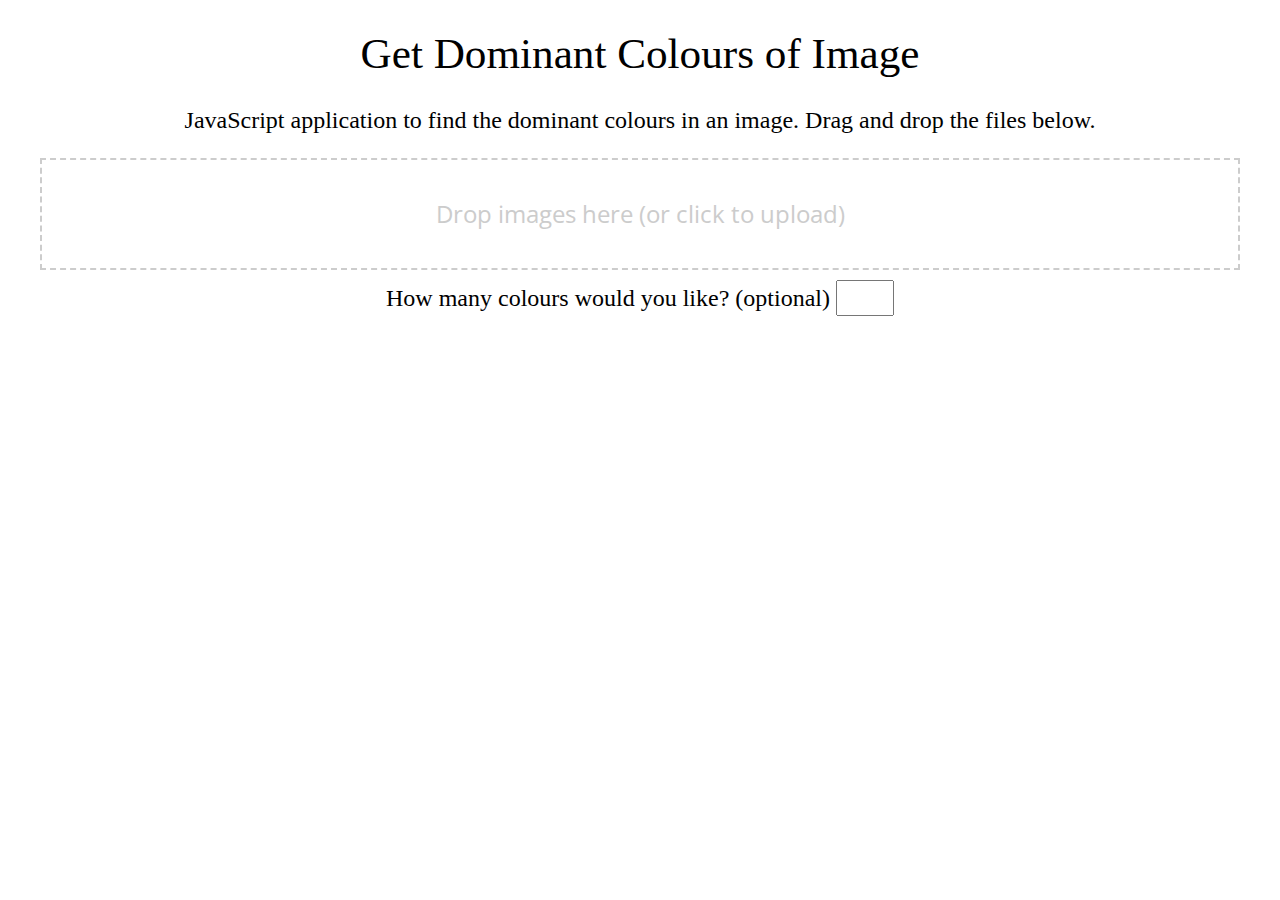
<file: index.html>
<!DOCTYPE html>
<html>
  <head>
    <meta charset="utf-8">
    <title>My test page</title>
    <link href="http://fonts.googleapis.com/css?family=Open+Sans" rel="stylesheet" type="text/css">
    <link href="styles/style.css" rel="stylesheet" type="text/css">
  </head>
  <body>
    <h1>Get Dominant Colours of Image</h1>
    <p>JavaScript application to find the dominant colours in an image. Drag and drop the files below.
    <div id="target">
      Drop images here (or click to upload)
      <input type="file" id="upload" multiple />
    </div>
    <div id="numOfColours">
      <label for="numColours">How many colours would you like? (optional)</label>
      <input type="number" id="numColours" name="numColours" min="1">
    </div>
    <div id="inputError", hidden = "true">
      <span style="color:red" role="alert">
        Number of colours must be a positive number
      </span>
    </div>
    <!-- <img id="load" src="loading.gif" width="250" /> -->

    <div id="images"></div>
    <script src="scripts/main.js"></script>
  </body>

</html>
</file>
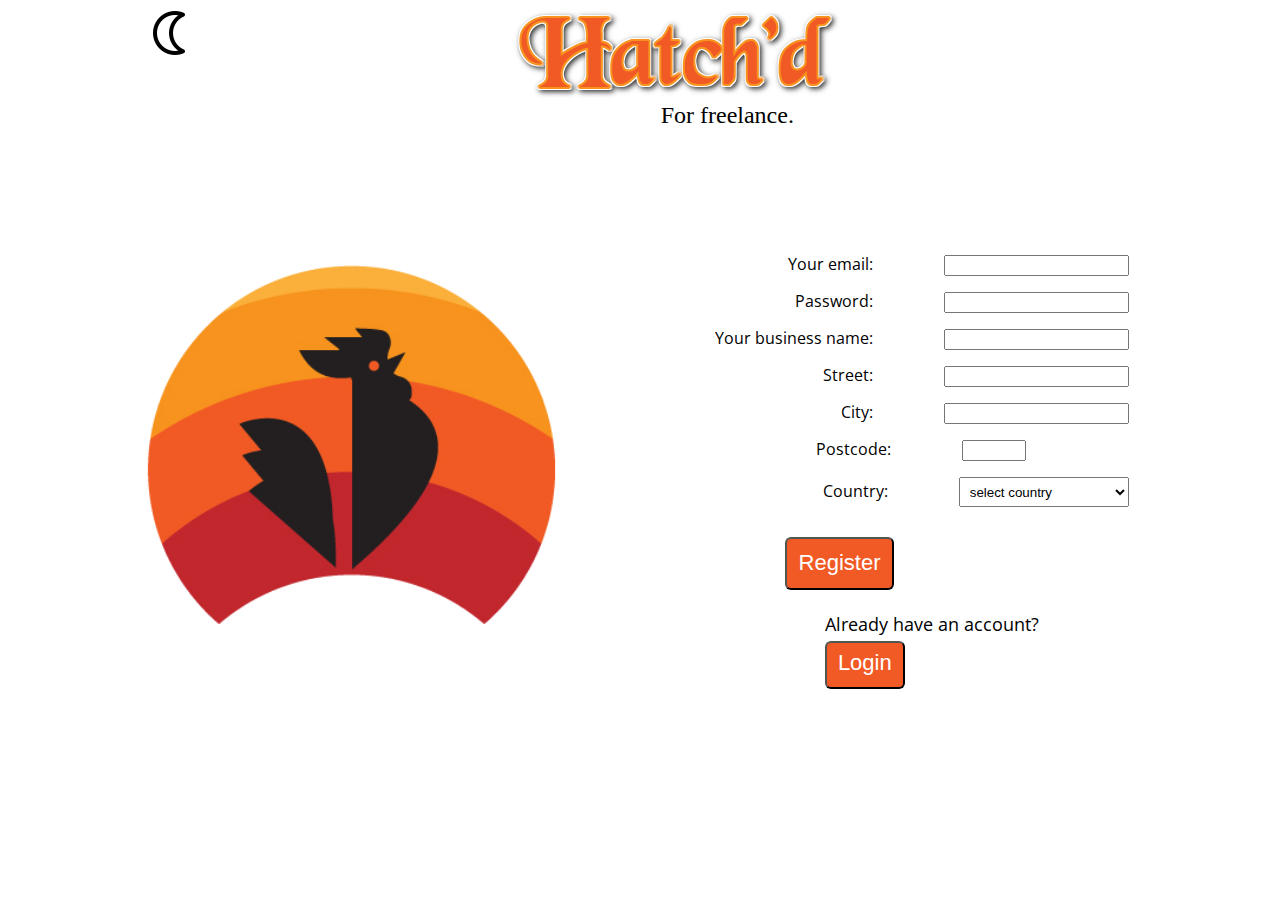
<file: Hatch'd/index.html>
<!DOCTYPE html>
<html>
  <head>
    <meta charset="utf-8">
    <title>Register</title>
    <link href="http://fonts.googleapis.com/css?family=Open+Sans" rel="stylesheet" type="text/css">
    <link href="styles/style.css" rel="stylesheet" type="text/css">
  </head>
  <body>
    <!-- <h1>HATCH'D</h1> -->
    <div class="header">
      <div id="headerBox">
        <img src="moon.png" id="darkModeButt" onclick="toggleDarkMode()">
      <!-- <input class="darkModeButt" onclick="toggleDarkMode()">
        <img src="moon.png"></button> -->
      <img id="logo" src="logo.png"  >
      <div class="empty"></div>
    </div>
    <p>For freelance.</p>
   </div> 
      <img id="bird" src="roostertrans.png"  id = "rooster">
      <!-- <div id="registerBox"> -->
        <form id="register_form" action="" text-a method="post">
          <label for="email">Your email:</label>
          <input type="Email" id="email" class="registerInput" name="email" width="150px"><br>
          <label for="password"> Password:</label>
          <input type="password" id="password" class="registerInput" name="password"><br>
          <label for="business"> Your business name:</label>
          <input type="text" id="business" class="registerInput" name="business"><br>
          <!-- <div> -->
            <label for="street"> Street:</label>
            <input type="text" id="street" class="registerInput" name="street"><br>
            <label for="city"> City:</label>
            <input type="text" id="city" class="registerInput" name="city"><br>
            <label for="address"> Postcode:</label>
            <input type="text" pattern="[0-9]{4}" class="registerInput" id="postcode" name="postcode"><br>
            <label for="country"> Country:</label>
            <select id="country" class="registerInput" width="15px" name="country">
              <option>select country</option>
              <option value="AF">Afghanistan</option>
              <option value="AX">Aland Islands</option>
              <option value="AL">Albania</option>
              <option value="DZ">Algeria</option>
              <option value="AS">American Samoa</option>
              <option value="AD">Andorra</option>
              <option value="AO">Angola</option>
              <option value="AI">Anguilla</option>
              <option value="AQ">Antarctica</option>
              <option value="AG">Antigua and Barbuda</option>
              <option value="AR">Argentina</option>
              <option value="AM">Armenia</option>
              <option value="AW">Aruba</option>
              <option value="AU">Australia</option>
              <option value="AT">Austria</option>
              <option value="AZ">Azerbaijan</option>
              <option value="BS">Bahamas</option>
              <option value="BH">Bahrain</option>
              <option value="BD">Bangladesh</option>
              <option value="BB">Barbados</option>
              <option value="BY">Belarus</option>
              <option value="BE">Belgium</option>
              <option value="BZ">Belize</option>
              <option value="BJ">Benin</option>
              <option value="BM">Bermuda</option>
              <option value="BT">Bhutan</option>
              <option value="BO">Bolivia</option>
              <option value="BQ">Bonaire, Sint Eustatius and Saba</option>
              <option value="BA">Bosnia and Herzegovina</option>
              <option value="BW">Botswana</option>
              <option value="BV">Bouvet Island</option>
              <option value="BR">Brazil</option>
              <option value="IO">British Indian Ocean Territory</option>
              <option value="BN">Brunei Darussalam</option>
              <option value="BG">Bulgaria</option>
              <option value="BF">Burkina Faso</option>
              <option value="BI">Burundi</option>
              <option value="KH">Cambodia</option>
              <option value="CM">Cameroon</option>
              <option value="CA">Canada</option>
              <option value="CV">Cape Verde</option>
              <option value="KY">Cayman Islands</option>
              <option value="CF">Central African Republic</option>
              <option value="TD">Chad</option>
              <option value="CL">Chile</option>
              <option value="CN">China</option>
              <option value="CX">Christmas Island</option>
              <option value="CC">Cocos (Keeling) Islands</option>
              <option value="CO">Colombia</option>
              <option value="KM">Comoros</option>
              <option value="CG">Congo</option>
              <option value="CD">Congo, Democratic Republic of the Congo</option>
              <option value="CK">Cook Islands</option>
              <option value="CR">Costa Rica</option>
              <option value="CI">Cote D'Ivoire</option>
              <option value="HR">Croatia</option>
              <option value="CU">Cuba</option>
              <option value="CW">Curacao</option>
              <option value="CY">Cyprus</option>
              <option value="CZ">Czech Republic</option>
              <option value="DK">Denmark</option>
              <option value="DJ">Djibouti</option>
              <option value="DM">Dominica</option>
              <option value="DO">Dominican Republic</option>
              <option value="EC">Ecuador</option>
              <option value="EG">Egypt</option>
              <option value="SV">El Salvador</option>
              <option value="GQ">Equatorial Guinea</option>
              <option value="ER">Eritrea</option>
              <option value="EE">Estonia</option>
              <option value="ET">Ethiopia</option>
              <option value="FK">Falkland Islands (Malvinas)</option>
              <option value="FO">Faroe Islands</option>
              <option value="FJ">Fiji</option>
              <option value="FI">Finland</option>
              <option value="FR">France</option>
              <option value="GF">French Guiana</option>
              <option value="PF">French Polynesia</option>
              <option value="TF">French Southern Territories</option>
              <option value="GA">Gabon</option>
              <option value="GM">Gambia</option>
              <option value="GE">Georgia</option>
              <option value="DE">Germany</option>
              <option value="GH">Ghana</option>
              <option value="GI">Gibraltar</option>
              <option value="GR">Greece</option>
              <option value="GL">Greenland</option>
              <option value="GD">Grenada</option>
              <option value="GP">Guadeloupe</option>
              <option value="GU">Guam</option>
              <option value="GT">Guatemala</option>
              <option value="GG">Guernsey</option>
              <option value="GN">Guinea</option>
              <option value="GW">Guinea-Bissau</option>
              <option value="GY">Guyana</option>
              <option value="HT">Haiti</option>
              <option value="HM">Heard Island and Mcdonald Islands</option>
              <option value="VA">Holy See (Vatican City State)</option>
              <option value="HN">Honduras</option>
              <option value="HK">Hong Kong</option>
              <option value="HU">Hungary</option>
              <option value="IS">Iceland</option>
              <option value="IN">India</option>
              <option value="ID">Indonesia</option>
              <option value="IR">Iran, Islamic Republic of</option>
              <option value="IQ">Iraq</option>
              <option value="IE">Ireland</option>
              <option value="IM">Isle of Man</option>
              <option value="IL">Israel</option>
              <option value="IT">Italy</option>
              <option value="JM">Jamaica</option>
              <option value="JP">Japan</option>
              <option value="JE">Jersey</option>
              <option value="JO">Jordan</option>
              <option value="KZ">Kazakhstan</option>
              <option value="KE">Kenya</option>
              <option value="KI">Kiribati</option>
              <option value="KP">Korea, Democratic People's Republic of</option>
              <option value="KR">Korea, Republic of</option>
              <option value="XK">Kosovo</option>
              <option value="KW">Kuwait</option>
              <option value="KG">Kyrgyzstan</option>
              <option value="LA">Lao People's Democratic Republic</option>
              <option value="LV">Latvia</option>
              <option value="LB">Lebanon</option>
              <option value="LS">Lesotho</option>
              <option value="LR">Liberia</option>
              <option value="LY">Libyan Arab Jamahiriya</option>
              <option value="LI">Liechtenstein</option>
              <option value="LT">Lithuania</option>
              <option value="LU">Luxembourg</option>
              <option value="MO">Macao</option>
              <option value="MK">Macedonia, the Former Yugoslav Republic of</option>
              <option value="MG">Madagascar</option>
              <option value="MW">Malawi</option>
              <option value="MY">Malaysia</option>
              <option value="MV">Maldives</option>
              <option value="ML">Mali</option>
              <option value="MT">Malta</option>
              <option value="MH">Marshall Islands</option>
              <option value="MQ">Martinique</option>
              <option value="MR">Mauritania</option>
              <option value="MU">Mauritius</option>
              <option value="YT">Mayotte</option>
              <option value="MX">Mexico</option>
              <option value="FM">Micronesia, Federated States of</option>
              <option value="MD">Moldova, Republic of</option>
              <option value="MC">Monaco</option>
              <option value="MN">Mongolia</option>
              <option value="ME">Montenegro</option>
              <option value="MS">Montserrat</option>
              <option value="MA">Morocco</option>
              <option value="MZ">Mozambique</option>
              <option value="MM">Myanmar</option>
              <option value="NA">Namibia</option>
              <option value="NR">Nauru</option>
              <option value="NP">Nepal</option>
              <option value="NL">Netherlands</option>
              <option value="AN">Netherlands Antilles</option>
              <option value="NC">New Caledonia</option>
              <option value="NZ">New Zealand</option>
              <option value="NI">Nicaragua</option>
              <option value="NE">Niger</option>
              <option value="NG">Nigeria</option>
              <option value="NU">Niue</option>
              <option value="NF">Norfolk Island</option>
              <option value="MP">Northern Mariana Islands</option>
              <option value="NO">Norway</option>
              <option value="OM">Oman</option>
              <option value="PK">Pakistan</option>
              <option value="PW">Palau</option>
              <option value="PS">Palestinian Territory, Occupied</option>
              <option value="PA">Panama</option>
              <option value="PG">Papua New Guinea</option>
              <option value="PY">Paraguay</option>
              <option value="PE">Peru</option>
              <option value="PH">Philippines</option>
              <option value="PN">Pitcairn</option>
              <option value="PL">Poland</option>
              <option value="PT">Portugal</option>
              <option value="PR">Puerto Rico</option>
              <option value="QA">Qatar</option>
              <option value="RE">Reunion</option>
              <option value="RO">Romania</option>
              <option value="RU">Russian Federation</option>
              <option value="RW">Rwanda</option>
              <option value="BL">Saint Barthelemy</option>
              <option value="SH">Saint Helena</option>
              <option value="KN">Saint Kitts and Nevis</option>
              <option value="LC">Saint Lucia</option>
              <option value="MF">Saint Martin</option>
              <option value="PM">Saint Pierre and Miquelon</option>
              <option value="VC">Saint Vincent and the Grenadines</option>
              <option value="WS">Samoa</option>
              <option value="SM">San Marino</option>
              <option value="ST">Sao Tome and Principe</option>
              <option value="SA">Saudi Arabia</option>
              <option value="SN">Senegal</option>
              <option value="RS">Serbia</option>
              <option value="CS">Serbia and Montenegro</option>
              <option value="SC">Seychelles</option>
              <option value="SL">Sierra Leone</option>
              <option value="SG">Singapore</option>
              <option value="SX">Sint Maarten</option>
              <option value="SK">Slovakia</option>
              <option value="SI">Slovenia</option>
              <option value="SB">Solomon Islands</option>
              <option value="SO">Somalia</option>
              <option value="ZA">South Africa</option>
              <option value="GS">South Georgia and the South Sandwich Islands</option>
              <option value="SS">South Sudan</option>
              <option value="ES">Spain</option>
              <option value="LK">Sri Lanka</option>
              <option value="SD">Sudan</option>
              <option value="SR">Suriname</option>
              <option value="SJ">Svalbard and Jan Mayen</option>
              <option value="SZ">Swaziland</option>
              <option value="SE">Sweden</option>
              <option value="CH">Switzerland</option>
              <option value="SY">Syrian Arab Republic</option>
              <option value="TW">Taiwan, Province of China</option>
              <option value="TJ">Tajikistan</option>
              <option value="TZ">Tanzania, United Republic of</option>
              <option value="TH">Thailand</option>
              <option value="TL">Timor-Leste</option>
              <option value="TG">Togo</option>
              <option value="TK">Tokelau</option>
              <option value="TO">Tonga</option>
              <option value="TT">Trinidad and Tobago</option>
              <option value="TN">Tunisia</option>
              <option value="TR">Turkey</option>
              <option value="TM">Turkmenistan</option>
              <option value="TC">Turks and Caicos Islands</option>
              <option value="TV">Tuvalu</option>
              <option value="UG">Uganda</option>
              <option value="UA">Ukraine</option>
              <option value="AE">United Arab Emirates</option>
              <option value="GB">United Kingdom</option>
              <option value="US">United States</option>
              <option value="UM">United States Minor Outlying Islands</option>
              <option value="UY">Uruguay</option>
              <option value="UZ">Uzbekistan</option>
              <option value="VU">Vanuatu</option>
              <option value="VE">Venezuela</option>
              <option value="VN">Viet Nam</option>
              <option value="VG">Virgin Islands, British</option>
              <option value="VI">Virgin Islands, U.s.</option>
              <option value="WF">Wallis and Futuna</option>
              <option value="EH">Western Sahara</option>
              <option value="YE">Yemen</option>
              <option value="ZM">Zambia</option>
              <option value="ZW">Zimbabwe</option>
          </select><br><br>
          <!-- </div> -->

          
          <!-- street address, postcode, city, country, -->

          <!-- <div id="lodged_popup">lodged </div> -->
          <button type="button" id="regSubmit" onclick="register()">Register</button><br><br>
          <label id="alreadyLabel">Already have an account?</label><br>
          <form action="login.html" >
            <button id="goToLoginButton" >Login</button>
          </form>
      <!-- </div> -->
    <script src="scripts/main.js"></script>
    <script>function goToLogin() { window.location.replace("login.html"); }</script>
  </body>

</html>
</file>
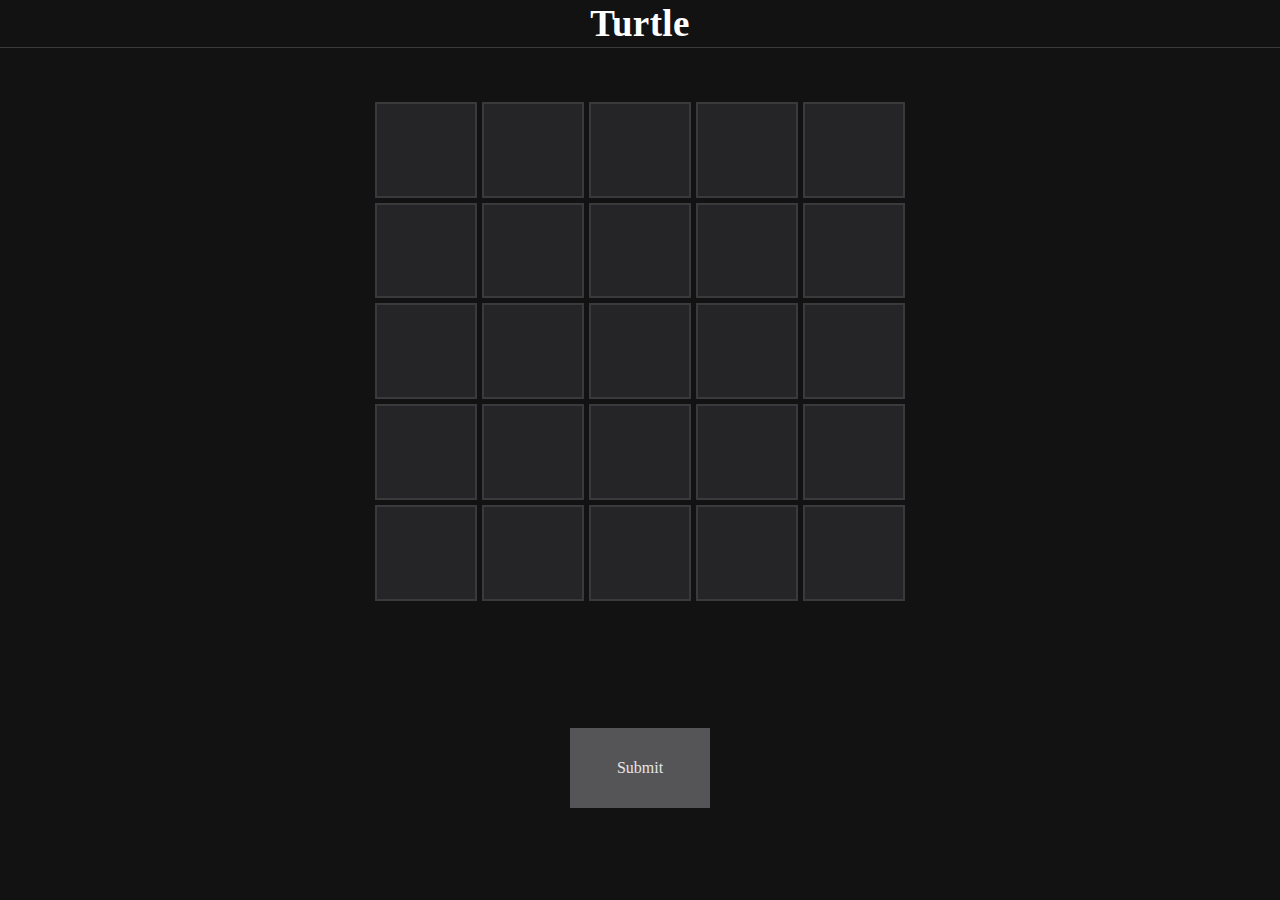
<file: Turtle/index.html>
<!DOCTYPE html>
<html>
  <head>
    <meta charset="utf-8">
    <title>Turtle</title>
    <link href="http://fonts.googleapis.com/css?family=Open+Sans" rel="stylesheet" type="text/css">
    <link href="styles/style.css" rel="stylesheet" type="text/css">
  </head>
  <body>
    <div id="banner">
      <div id="banner-content">
      <h1 id = "BannerText">Turtle</h1>
      </div>
    </div>
    <div id="game">
      <div id="board-container">
        <div id="board">
          <div class="row">
            <div class="tile"></div>
            <div class="tile"></div>
            <div class="tile"></div>
            <div class="tile"></div>
            <div class="tile"></div>
          </div>
          <div class="row">
            <div class="tile"></div>
            <div class="tile"></div>
            <div class="tile"></div>
            <div class="tile"></div>
            <div class="tile"></div>
          </div>
          <div class="row">
            <div class="tile"></div>
            <div class="tile"></div>
            <div class="tile"></div>
            <div class="tile"></div>
            <div class="tile"></div>
          </div>
          <div class="row">
            <div class="tile"></div>
            <div class="tile"></div>
            <div class="tile"></div>
            <div class="tile"></div>
            <div class="tile"></div>
          </div>
          <div class="row">
            <div class="tile"></div>
            <div class="tile"></div>
            <div class="tile"></div>
            <div class="tile"></div>
            <div class="tile"></div>
          </div>
        </div>
        <button class="button" id="submit">Submit</button>
      </div>
    </div>
    <div id="myModal" class="modal">
      <div class="modal-content">
        <span class="close">&times;</span>
        <h2 id="resTitle">Turtle Results</h2>
        <img id="popupImg" src="images/turtle.png">
        <p id="foundIn">Turtle found in</p>
        <button class="button" id="share">Share</button>
      </div>
    </div>
    <div class="fadePopUp" id="copiedToClipboard"> <h3>Copied to Clipboard</h3></div>
    <script src="scripts/main.js"></script>
  </body>

</html>
</file>
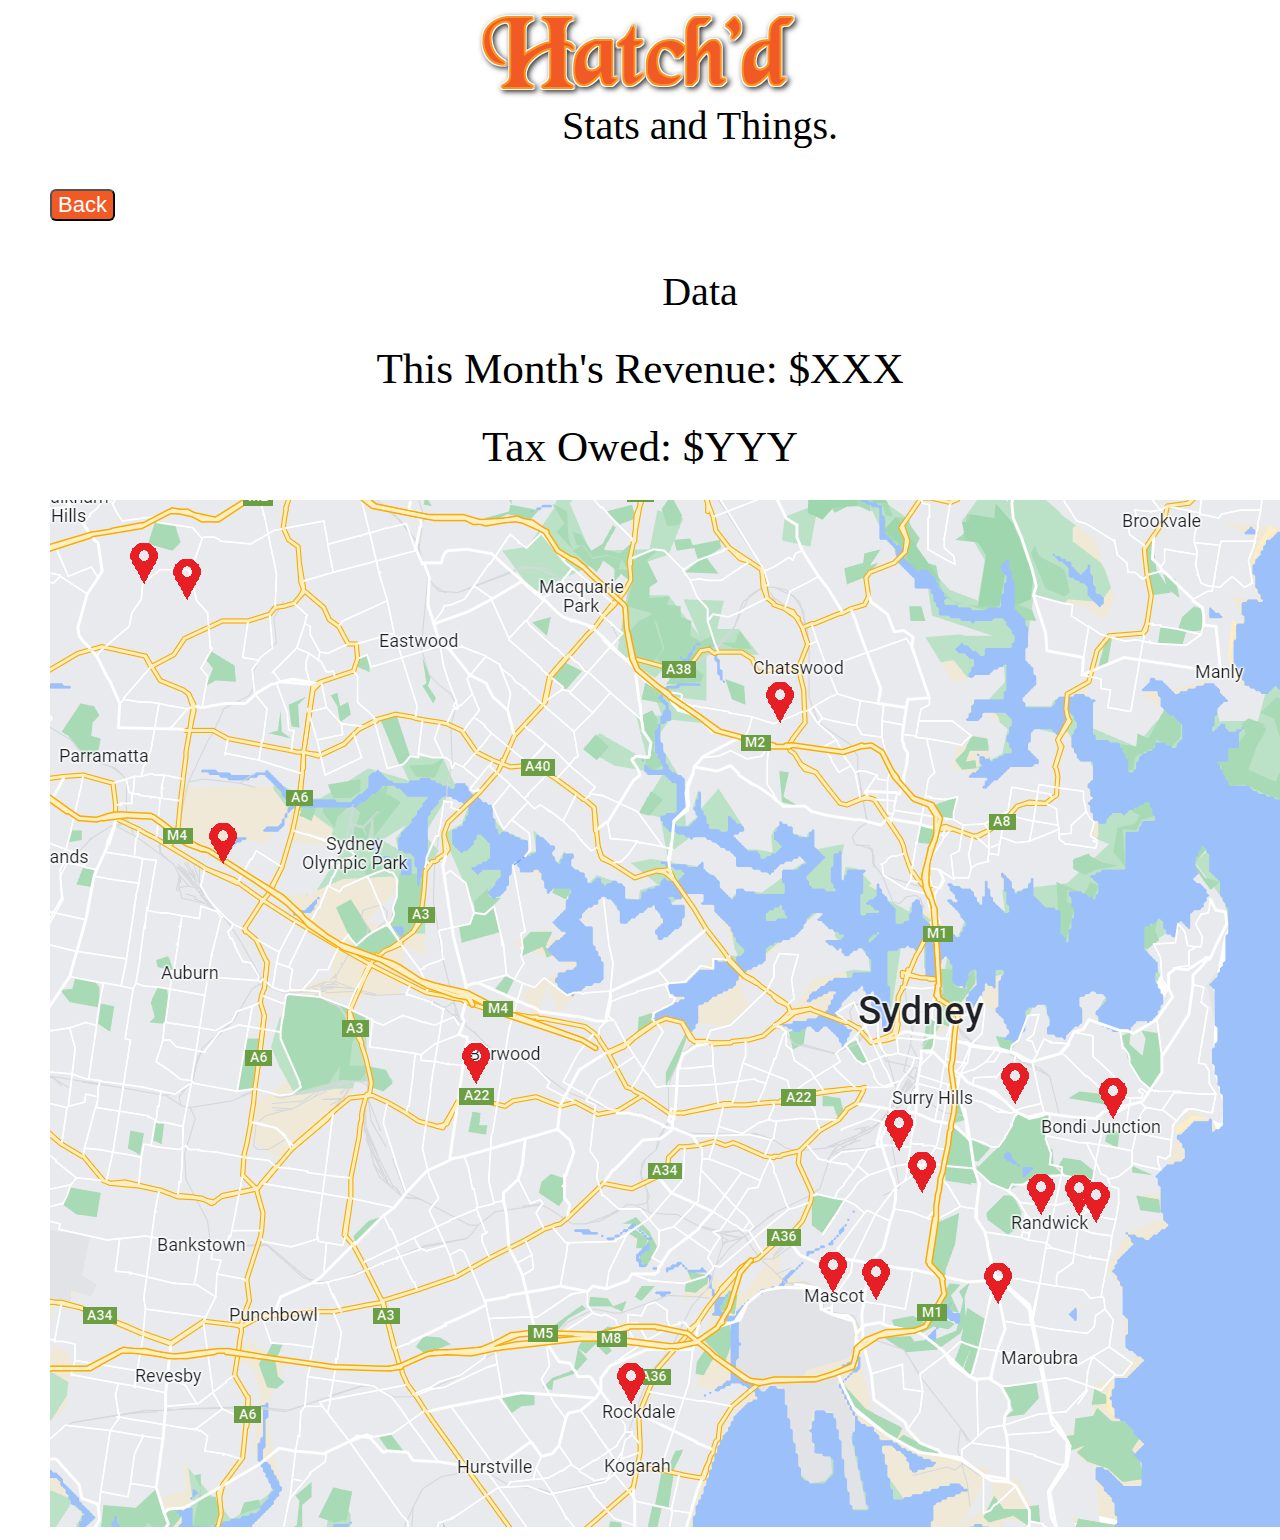
<file: Hatch'd/data.html>
<!DOCTYPE html>
<html>
  <head>
    <meta charset="utf-8">
    <title>Data</title>
    <link href="http://fonts.googleapis.com/css?family=Open+Sans" rel="stylesheet" type="text/css">
    <link href="styles/style.css" rel="stylesheet" type="text/css">
  </head>
  <body>
    <div class="header">
      <img id="logo" src="logo.png"  >
      <p id="history_header">Stats and Things.</p>
      <button id="back" onclick="history.back()">Back</button>

    </div>
      <h1 id="history_header" >Data</h1>
      <h1 id="month_rev" >This Month's Revenue: $XXX</h1>
      <h1 id="tax" >Tax Owed: $YYY</h1>
      <img src="heatmap.png"></img>
    </div>
    <script src="scripts/history.js"></script>
  </body>

</html>
</file>
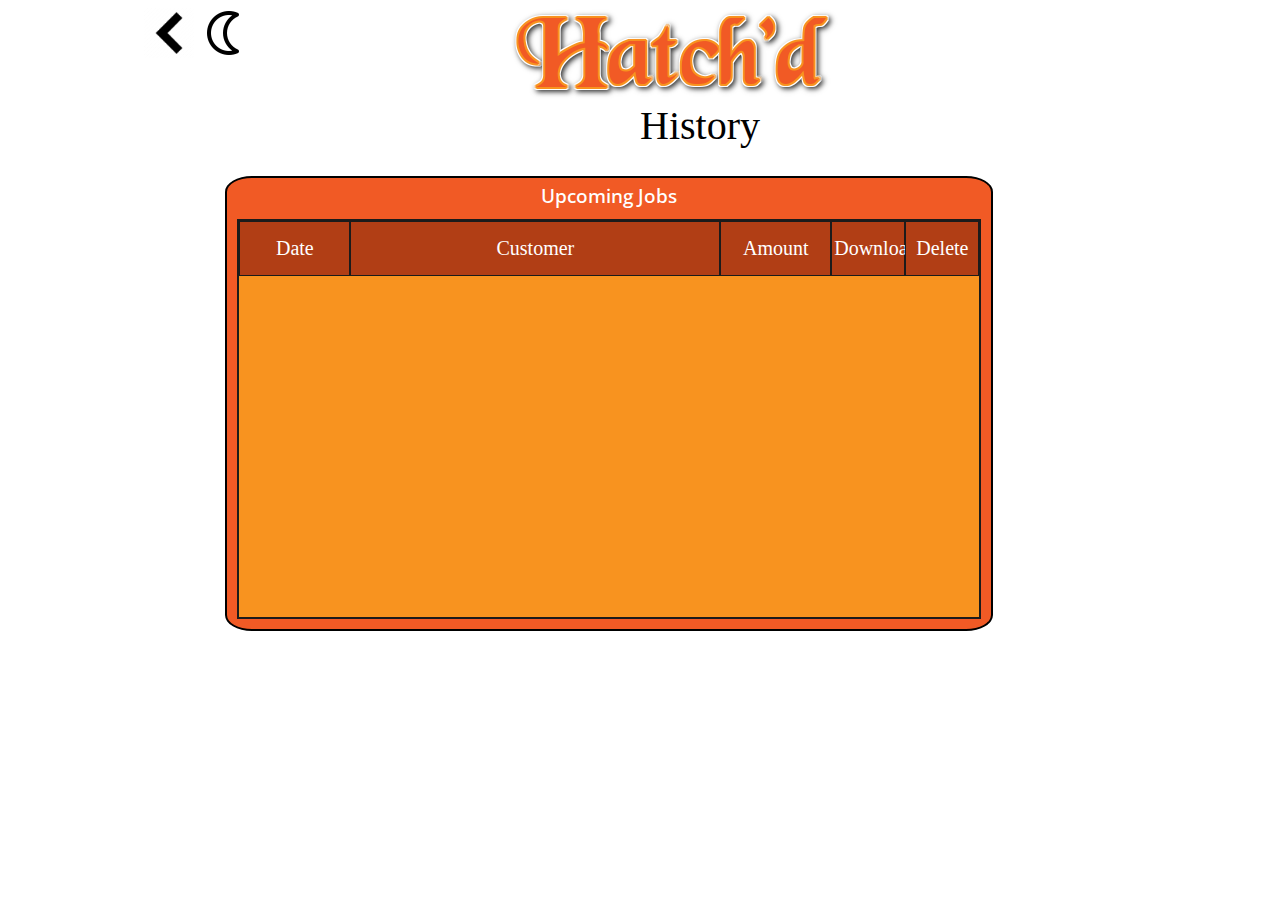
<file: Hatch'd/history.html>
<!DOCTYPE html>
<html>
  <head>
    <meta charset="utf-8">
    <title>History</title>
    <link href="http://fonts.googleapis.com/css?family=Open+Sans" rel="stylesheet" type="text/css">
    <link href="styles/style.css" rel="stylesheet" type="text/css">
  </head>
  <body>
    <div class="header">
      <div id="headerBox">
        <div>
        <img src="back.png" id="back" width="50" height="50" onclick="history.back();">
        <img src="moon.png" id="darkModeButt" onclick="toggleDarkMode();">
      </div>
      <img id="logo" src="logo.png"  >
      <div class="empty"></div>
      <div class="empty"></div>
    </div>
      <h1 id="history_header" >History</h1>
   </div> 
      <div id="outerBoardHistory" > <label id="upcomingJobs" >Upcoming Jobs</label>
        <div id="innerBoard">
          <div id="columnHeaders" class="jobEntry">
            <div id="dateNode" class="jobNode">Date</div>
            <div id="customer_name_history" class="jobNode">Customer</div>
            <div id="amount" class="jobNode">Amount</div>
            <div id="downloadNodeHistoryHeader" class="jobNode">Download</div>
            <div id="deleteNodeHeader" class="jobNode">Delete</div>
          </div>
          <div id="jobEntries">
            <!-- <div class="jobEntry">
              <div id="dateNode" class="jobNode">24/7/22</div>
              <div id="customer_name_history" class="jobNode">Alex's Electronics</div>
              <div id="amount" class="jobNode">$50</div>
              <div id="downloadNodeHistory" class="jobNode"><button id="deleteButton">Download</button></div>
              <div id="deleteNode2" class="jobNode"><button id="deleteButton" onclick="deleteHistoryEntry(elem)">Remove</button></div>
            </div>
            <div class="jobEntry">
              <div id="dateNode" class="jobNode">24/7/22</div>
              <div id="customer_name_history" class="jobNode">Alex's Electronics</div>
              <div id="amount" class="jobNode">$50</div>
              <div id="downloadNodeHistory" class="jobNode"><button id="deleteButton">Download</button></div>
              <div id="deleteNode2" class="jobNode"><button id="deleteButton" onclick="deleteHistoryEntry(elem)">Remove</button></div>
            </div>
            <div class="jobEntry">
              <div id="dateNode" class="jobNode">24/7/22</div>
              <div id="customer_name_history" class="jobNode">Alex's Electronics</div>
              <div id="amount" class="jobNode">$50</div>
              <div id="downloadNodeHistory" class="jobNode"><button id="deleteButton">Download</button></div>
              <div id="deleteNode2" class="jobNode"><button id="deleteButton" onclick="deleteHistoryEntry(elem)">Remove</button></div>
            </div>
            <div class="jobEntry">
              <div id="dateNode" class="jobNode">24/7/22</div>
              <div id="customer_name_history" class="jobNode">Alex's Electronics</div>
              <div id="amount" class="jobNode">$50</div>
              <div id="downloadNodeHistory" class="jobNode"><button id="deleteButton">Download</button></div>
              <div id="deleteNode2" class="jobNode"><button id="deleteButton" onclick="deleteHistoryEntry(elem)">Remove</button></div>
            </div> -->
            <!-- <div class="jobEntry">
              <div id="dateNode" class="jobNode">5/12/22</div>
              <div id="customer_name" class="jobNode">Jenny's Mechanic</div>
              <div id="amount" class="jobNode">$2200</div>
              <div id="deleteNode" class="jobNode"><button id="deleteButton">Remove</button></div>

            </div>
            <div class="jobEntry">
              <div id="dateNode" class="jobNode">13/12/22</div>
              <div id="customer_name" class="jobNode">Andy's Graphic Design</div>
              <div id="amount" class="jobNode">$400</div>
              <div id="deleteNode" class="jobNode"><button id="deleteButton">Remove</button></div>

            </div> -->
          </div>
            <!-- <div id="createJobButton" class="jobNode" onclick="location.href='lodgeInvoice.html';">Create New Job</div> -->
        </div>
      </div>
      <div id="invoices"></div>
    </div>
    <script src="scripts/history.js"></script>
    <script>getPastJobs()</script>

  </body>

</html>
</file>
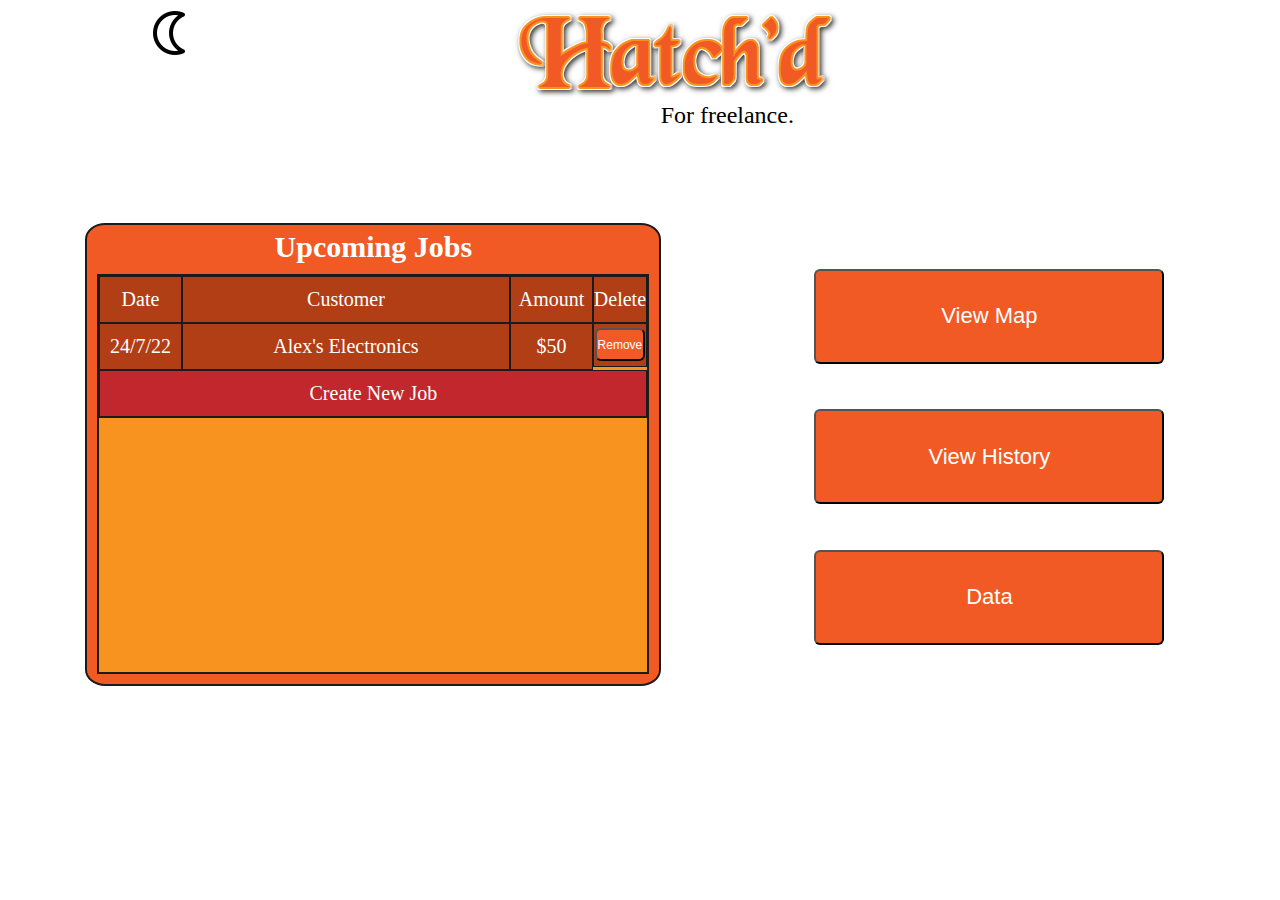
<file: Hatch'd/home.html>
<!DOCTYPE html>
<html>
  <head>
    <meta charset="utf-8">
    <title>Hatch'd home page</title>
    <link href="http://fonts.googleapis.com/css?family=Open+Sans" rel="stylesheet" type="text/css">
    <link href="styles/style.css" rel="stylesheet" type="text/css">
  </head>
  <body>
    <div class="header">
      <div id="headerBox">
        <img src="moon.png" id="darkModeButt" onclick="toggleDarkMode()">
      <!-- <input class="darkModeButt" onclick="toggleDarkMode()">
        <img src="moon.png"></button> -->
      <img id="logo" src="logo.png"  >
      <div class="empty"></div>
    </div>
      <p>For freelance.</p>
      
    </div>
      <div class = "balance2Elements">
        <!-- <img id="bird" src="r  oostertrans.png" align="left" id = "rooster">style="width:300px;height:500px" -->
        <div id="outerBoard" > <label id="upcomingJobs" >Upcoming Jobs</label>
          <div id="innerBoard">
            <div id="columnHeaders" class="jobEntry">
              <div id="dateNode" class="jobNode">Date</div>
              <div id="customer_name" class="jobNode">Customer</div>
              <div id="amount" class="jobNode">Amount</div>
              <div id="deleteNodeHeader" class="jobNode">Delete</div>
            </div>
            <div id="jobEntries">
              <div class="jobEntry">
                <div id="dateNode" class="jobNode">24/7/22</div>
                <div id="customer_name" class="jobNode">Alex's Electronics</div>
                <div id="amount" class="jobNode">$50</div>
                <div id="deleteNode" class="jobNode"><button id="deleteButton" onclick="deleteEntry(this)">Remove</button></div>
              </div>
              <!--
              <div class="jobEntry">
                <div id="dateNode" class="jobNode">5/12/22</div>
                <div id="customer_name" class="jobNode">Jenny's Mechanic</div>
                <div id="amount" class="jobNode">$2200</div>
                <div id="deleteNode" class="jobNode"><button id="deleteButton">Remove</button></div>
              </div>
              <div class="jobEntry">
                <div id="dateNode" class="jobNode">13/12/22</div>
                <div id="customer_name" class="jobNode">Andy's Graphic Design</div>
                <div id="amount" class="jobNode">$400</div>
                <div id="deleteNode" class="jobNode"><button id="deleteButton">Remove</button></div>

              </div> -->
            </div>
              <div id="createJobButton" class="jobNode" onclick="location.href='lodgeInvoice.html';">Create New Job</div>
          </div>
        </div>
        <div id = "buttons" style="font-family:Courier">
          <form action="map.html" class="buttonFormHome">
          <button id="butt" class="homePageButton" style="width:350px;height:95px;">View Map</button>
          </form>
          <form action="history.html" class="buttonFormHome">
            <button style="width:350px;height:95px;" class="homePageButton">View History</button>
          </form>
          <form action="data.html" class="buttonFormHome">
            <button style="width:350px;height:95px;" class="homePageButton">Data</button>
          </form>
        </div>
      </div>
    <script src="scripts/main.js"></script>
    <script>
    function deleteEntry(button) {
      button.parentElement.parentElement.remove()
    }
    </script>
    <script>getFutureJobs()</script>
  </body>

</html>
</file>
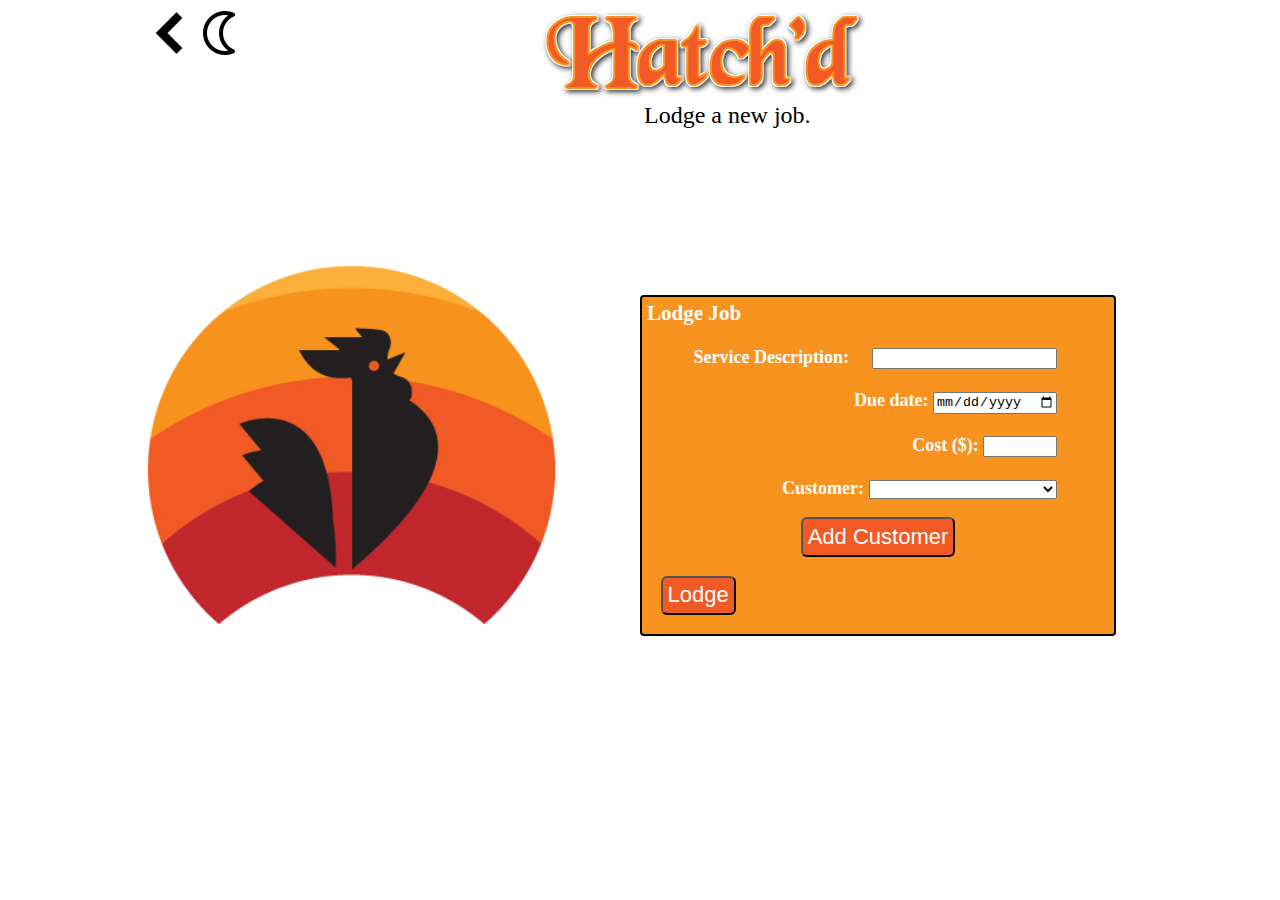
<file: Hatch'd/lodgeInvoice.html>
<!DOCTYPE html>
<html>
  <head>
    <meta charset="utf-8">
    <title>New Job</title>
    <link href="http://fonts.googleapis.com/css?family=Open+Sans" rel="stylesheet" type="text/css">
    <link href="styles/style.css" rel="stylesheet" type="text/css">
  </head>
  <body>
    <div class="header">
      <div id="headerBox">
        <img src="back.png" id="back" width="50" height="50" onclick="history.back();">
        <img src="moon.png" id="darkModeButt" onclick="toggleDarkMode();">
      <!-- <input class="darkModeButt" onclick="toggleDarkMode()">
        <img src="moon.png"></button> -->
      <img id="logo" src="logo.png"  >
      <div class="empty"></div>
    </div>
      <p>Lodge a new job.</p>
      
    </div>
      <img id="bird" src="roostertrans.png" align="left" id = "rooster">
      <div id="logbox" class="loginBox">
        <form id="logForm">
          <h3 id="lodgeHeader">Lodge Job</h3>
          <label for="desc">Service Description:</label>
          <input type="text" id="descLodge" class="signInTextBox" name="desc"><br><br>
          <label for="start">Due date:</label>
          <input type="date" id="dueDate" class="signInTextBox" name="trip-start"><br><br>
          <label for="cost">Cost ($):</label>
          <input type="number" id="cost" class="signInTextBox" name="cost"><br><br>
          <label>Customer:</label>
          <select name="customers" id="customersDropDown">
            <!-- <option value="Alex's Electronics">Alex's Electronics</option>
            <option value="Jenny's Autorepair">Jenny's Autorepair</option>
            <option value="Dan Murphy's">Alex's Electronics</option> -->
          </select>
          <button class="button" type="button" id="create_customer" onclick="showCustomerCreation()" >Add Customer</button> 
      </form>
        <div>
        
          <!-- <input list="customers"/></label>
          <datalist id="customers"> -->
          
          <div id="myModal" class="modal">
            <div class="modal-content">
              <div id="customer_details">
                <form id="customerForm">
                  <label for="customer_name">Customer Name:</label>
                  <input type="text" id="new_customer_name" name="customer_name"><br>
                  <label for="email">Email:</label>
                  <input type="text" id="email" name="email"><br>
                  <label for="street">Street:</label>
                  <input type="text" id="street" name="street"><br>
                  <label for="city">City:</label>
                  <input type="text" id="city" name="city"><br>
                  <label for="postcode">Postcode:</label>
                  <input type="text" id="postcode" name="postcode"><br>
                  <label for="country"> Country:</label>
            <select id="country" width="10px" name="country">
              <option>select country</option>
              <option value="AF">Afghanistan</option>
              <option value="AX">Aland Islands</option>
              <option value="AL">Albania</option>
              <option value="DZ">Algeria</option>
              <option value="AS">American Samoa</option>
              <option value="AD">Andorra</option>
              <option value="AO">Angola</option>
              <option value="AI">Anguilla</option>
              <option value="AQ">Antarctica</option>
              <option value="AG">Antigua and Barbuda</option>
              <option value="AR">Argentina</option>
              <option value="AM">Armenia</option>
              <option value="AW">Aruba</option>
              <option value="AU">Australia</option>
              <option value="AT">Austria</option>
              <option value="AZ">Azerbaijan</option>
              <option value="BS">Bahamas</option>
              <option value="BH">Bahrain</option>
              <option value="BD">Bangladesh</option>
              <option value="BB">Barbados</option>
              <option value="BY">Belarus</option>
              <option value="BE">Belgium</option>
              <option value="BZ">Belize</option>
              <option value="BJ">Benin</option>
              <option value="BM">Bermuda</option>
              <option value="BT">Bhutan</option>
              <option value="BO">Bolivia</option>
              <option value="BQ">Bonaire, Sint Eustatius and Saba</option>
              <option value="BA">Bosnia and Herzegovina</option>
              <option value="BW">Botswana</option>
              <option value="BV">Bouvet Island</option>
              <option value="BR">Brazil</option>
              <option value="IO">British Indian Ocean Territory</option>
              <option value="BN">Brunei Darussalam</option>
              <option value="BG">Bulgaria</option>
              <option value="BF">Burkina Faso</option>
              <option value="BI">Burundi</option>
              <option value="KH">Cambodia</option>
              <option value="CM">Cameroon</option>
              <option value="CA">Canada</option>
              <option value="CV">Cape Verde</option>
              <option value="KY">Cayman Islands</option>
              <option value="CF">Central African Republic</option>
              <option value="TD">Chad</option>
              <option value="CL">Chile</option>
              <option value="CN">China</option>
              <option value="CX">Christmas Island</option>
              <option value="CC">Cocos (Keeling) Islands</option>
              <option value="CO">Colombia</option>
              <option value="KM">Comoros</option>
              <option value="CG">Congo</option>
              <option value="CD">Congo, Democratic Republic of the Congo</option>
              <option value="CK">Cook Islands</option>
              <option value="CR">Costa Rica</option>
              <option value="CI">Cote D'Ivoire</option>
              <option value="HR">Croatia</option>
              <option value="CU">Cuba</option>
              <option value="CW">Curacao</option>
              <option value="CY">Cyprus</option>
              <option value="CZ">Czech Republic</option>
              <option value="DK">Denmark</option>
              <option value="DJ">Djibouti</option>
              <option value="DM">Dominica</option>
              <option value="DO">Dominican Republic</option>
              <option value="EC">Ecuador</option>
              <option value="EG">Egypt</option>
              <option value="SV">El Salvador</option>
              <option value="GQ">Equatorial Guinea</option>
              <option value="ER">Eritrea</option>
              <option value="EE">Estonia</option>
              <option value="ET">Ethiopia</option>
              <option value="FK">Falkland Islands (Malvinas)</option>
              <option value="FO">Faroe Islands</option>
              <option value="FJ">Fiji</option>
              <option value="FI">Finland</option>
              <option value="FR">France</option>
              <option value="GF">French Guiana</option>
              <option value="PF">French Polynesia</option>
              <option value="TF">French Southern Territories</option>
              <option value="GA">Gabon</option>
              <option value="GM">Gambia</option>
              <option value="GE">Georgia</option>
              <option value="DE">Germany</option>
              <option value="GH">Ghana</option>
              <option value="GI">Gibraltar</option>
              <option value="GR">Greece</option>
              <option value="GL">Greenland</option>
              <option value="GD">Grenada</option>
              <option value="GP">Guadeloupe</option>
              <option value="GU">Guam</option>
              <option value="GT">Guatemala</option>
              <option value="GG">Guernsey</option>
              <option value="GN">Guinea</option>
              <option value="GW">Guinea-Bissau</option>
              <option value="GY">Guyana</option>
              <option value="HT">Haiti</option>
              <option value="HM">Heard Island and Mcdonald Islands</option>
              <option value="VA">Holy See (Vatican City State)</option>
              <option value="HN">Honduras</option>
              <option value="HK">Hong Kong</option>
              <option value="HU">Hungary</option>
              <option value="IS">Iceland</option>
              <option value="IN">India</option>
              <option value="ID">Indonesia</option>
              <option value="IR">Iran, Islamic Republic of</option>
              <option value="IQ">Iraq</option>
              <option value="IE">Ireland</option>
              <option value="IM">Isle of Man</option>
              <option value="IL">Israel</option>
              <option value="IT">Italy</option>
              <option value="JM">Jamaica</option>
              <option value="JP">Japan</option>
              <option value="JE">Jersey</option>
              <option value="JO">Jordan</option>
              <option value="KZ">Kazakhstan</option>
              <option value="KE">Kenya</option>
              <option value="KI">Kiribati</option>
              <option value="KP">Korea, Democratic People's Republic of</option>
              <option value="KR">Korea, Republic of</option>
              <option value="XK">Kosovo</option>
              <option value="KW">Kuwait</option>
              <option value="KG">Kyrgyzstan</option>
              <option value="LA">Lao People's Democratic Republic</option>
              <option value="LV">Latvia</option>
              <option value="LB">Lebanon</option>
              <option value="LS">Lesotho</option>
              <option value="LR">Liberia</option>
              <option value="LY">Libyan Arab Jamahiriya</option>
              <option value="LI">Liechtenstein</option>
              <option value="LT">Lithuania</option>
              <option value="LU">Luxembourg</option>
              <option value="MO">Macao</option>
              <option value="MK">Macedonia, the Former Yugoslav Republic of</option>
              <option value="MG">Madagascar</option>
              <option value="MW">Malawi</option>
              <option value="MY">Malaysia</option>
              <option value="MV">Maldives</option>
              <option value="ML">Mali</option>
              <option value="MT">Malta</option>
              <option value="MH">Marshall Islands</option>
              <option value="MQ">Martinique</option>
              <option value="MR">Mauritania</option>
              <option value="MU">Mauritius</option>
              <option value="YT">Mayotte</option>
              <option value="MX">Mexico</option>
              <option value="FM">Micronesia, Federated States of</option>
              <option value="MD">Moldova, Republic of</option>
              <option value="MC">Monaco</option>
              <option value="MN">Mongolia</option>
              <option value="ME">Montenegro</option>
              <option value="MS">Montserrat</option>
              <option value="MA">Morocco</option>
              <option value="MZ">Mozambique</option>
              <option value="MM">Myanmar</option>
              <option value="NA">Namibia</option>
              <option value="NR">Nauru</option>
              <option value="NP">Nepal</option>
              <option value="NL">Netherlands</option>
              <option value="AN">Netherlands Antilles</option>
              <option value="NC">New Caledonia</option>
              <option value="NZ">New Zealand</option>
              <option value="NI">Nicaragua</option>
              <option value="NE">Niger</option>
              <option value="NG">Nigeria</option>
              <option value="NU">Niue</option>
              <option value="NF">Norfolk Island</option>
              <option value="MP">Northern Mariana Islands</option>
              <option value="NO">Norway</option>
              <option value="OM">Oman</option>
              <option value="PK">Pakistan</option>
              <option value="PW">Palau</option>
              <option value="PS">Palestinian Territory, Occupied</option>
              <option value="PA">Panama</option>
              <option value="PG">Papua New Guinea</option>
              <option value="PY">Paraguay</option>
              <option value="PE">Peru</option>
              <option value="PH">Philippines</option>
              <option value="PN">Pitcairn</option>
              <option value="PL">Poland</option>
              <option value="PT">Portugal</option>
              <option value="PR">Puerto Rico</option>
              <option value="QA">Qatar</option>
              <option value="RE">Reunion</option>
              <option value="RO">Romania</option>
              <option value="RU">Russian Federation</option>
              <option value="RW">Rwanda</option>
              <option value="BL">Saint Barthelemy</option>
              <option value="SH">Saint Helena</option>
              <option value="KN">Saint Kitts and Nevis</option>
              <option value="LC">Saint Lucia</option>
              <option value="MF">Saint Martin</option>
              <option value="PM">Saint Pierre and Miquelon</option>
              <option value="VC">Saint Vincent and the Grenadines</option>
              <option value="WS">Samoa</option>
              <option value="SM">San Marino</option>
              <option value="ST">Sao Tome and Principe</option>
              <option value="SA">Saudi Arabia</option>
              <option value="SN">Senegal</option>
              <option value="RS">Serbia</option>
              <option value="CS">Serbia and Montenegro</option>
              <option value="SC">Seychelles</option>
              <option value="SL">Sierra Leone</option>
              <option value="SG">Singapore</option>
              <option value="SX">Sint Maarten</option>
              <option value="SK">Slovakia</option>
              <option value="SI">Slovenia</option>
              <option value="SB">Solomon Islands</option>
              <option value="SO">Somalia</option>
              <option value="ZA">South Africa</option>
              <option value="GS">South Georgia and the South Sandwich Islands</option>
              <option value="SS">South Sudan</option>
              <option value="ES">Spain</option>
              <option value="LK">Sri Lanka</option>
              <option value="SD">Sudan</option>
              <option value="SR">Suriname</option>
              <option value="SJ">Svalbard and Jan Mayen</option>
              <option value="SZ">Swaziland</option>
              <option value="SE">Sweden</option>
              <option value="CH">Switzerland</option>
              <option value="SY">Syrian Arab Republic</option>
              <option value="TW">Taiwan, Province of China</option>
              <option value="TJ">Tajikistan</option>
              <option value="TZ">Tanzania, United Republic of</option>
              <option value="TH">Thailand</option>
              <option value="TL">Timor-Leste</option>
              <option value="TG">Togo</option>
              <option value="TK">Tokelau</option>
              <option value="TO">Tonga</option>
              <option value="TT">Trinidad and Tobago</option>
              <option value="TN">Tunisia</option>
              <option value="TR">Turkey</option>
              <option value="TM">Turkmenistan</option>
              <option value="TC">Turks and Caicos Islands</option>
              <option value="TV">Tuvalu</option>
              <option value="UG">Uganda</option>
              <option value="UA">Ukraine</option>
              <option value="AE">United Arab Emirates</option>
              <option value="GB">United Kingdom</option>
              <option value="US">United States</option>
              <option value="UM">United States Minor Outlying Islands</option>
              <option value="UY">Uruguay</option>
              <option value="UZ">Uzbekistan</option>
              <option value="VU">Vanuatu</option>
              <option value="VE">Venezuela</option>
              <option value="VN">Viet Nam</option>
              <option value="VG">Virgin Islands, British</option>
              <option value="VI">Virgin Islands, U.s.</option>
              <option value="WF">Wallis and Futuna</option>
              <option value="EH">Western Sahara</option>
              <option value="YE">Yemen</option>
              <option value="ZM">Zambia</option>
              <option value="ZW">Zimbabwe</option>
          </select><br><br>
                  <button id="save_details" type="button" onclick="saveCustomer()">Save</button>
                </form>
              </div>
            </div>
          </div>
        </div>
        <div id="lodged_popup">lodged </div>
        <button type="button" id="submit" onclick="lodge()">Lodge</button>
      </form>
      </div>
              
    <script src="scripts/main.js"></script>
    <script>
      var customerVisible = false;
      function showCustomerCreation() {
        if (customerVisible) {
          document.getElementById("myModal").style.display = "none";
          customerVisible = false;
        }
        else {
          document.getElementById("myModal").style.display = "block";
          customerVisible = true;
        }
      }

    </script>

  </body>

</html>
</file>
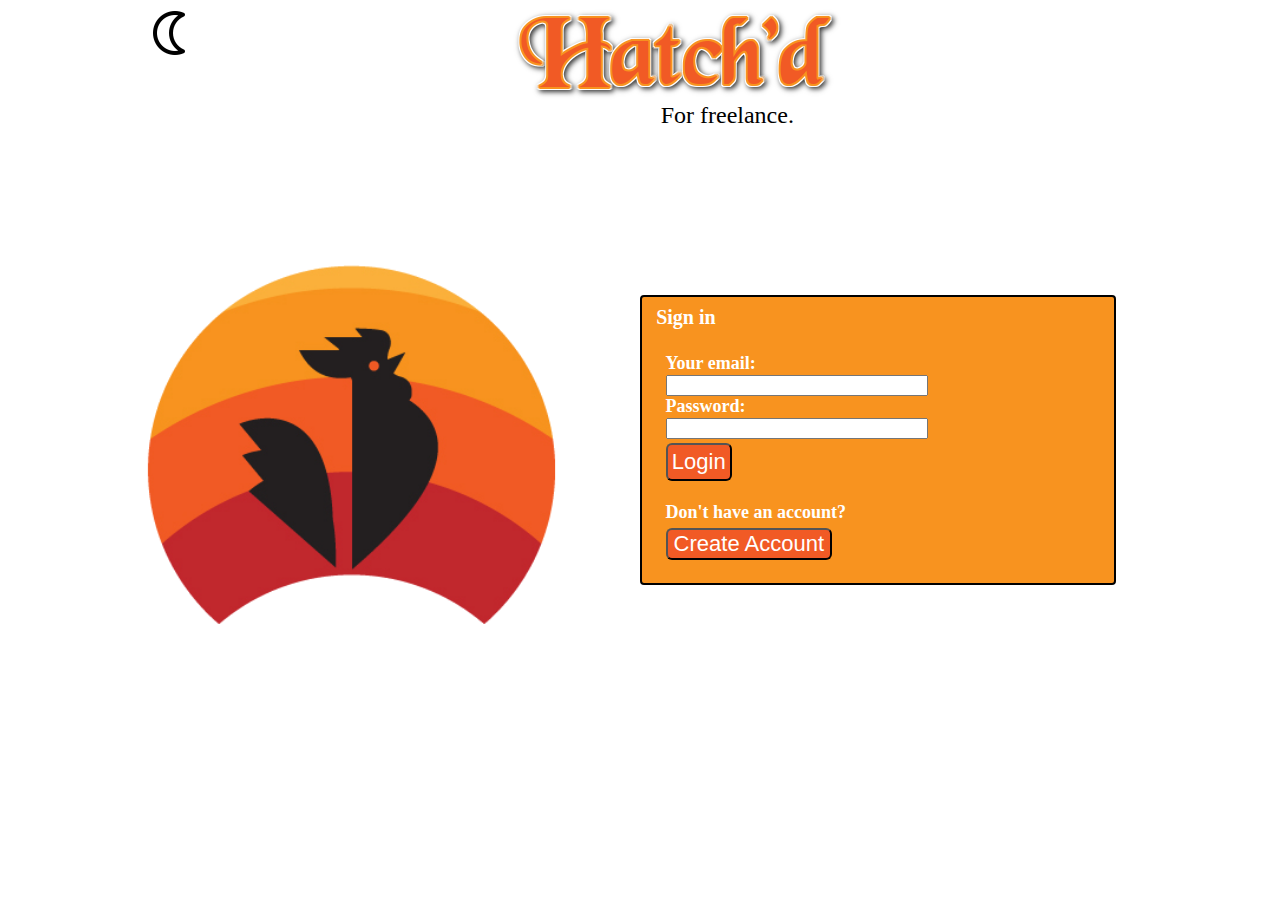
<file: Hatch'd/login.html>
<!DOCTYPE html>
<html>
  <head>
    <meta charset="utf-8">
    <title>Login</title>
    <link href="http://fonts.googleapis.com/css?family=Open+Sans" rel="stylesheet" type="text/css">
    <link href="styles/style.css" rel="stylesheet" type="text/css">
  </head>
  <body>
      <div class="header">
        <div id="headerBox">
          <img src="moon.png" id="darkModeButt" onclick="toggleDarkMode()">
          <img id="logo" src="logo.png"  >
          <div class="empty"></div>
        </div>
      <p>For freelance.</p>
     </div> 
      <img id="bird" src="roostertrans.png" align="left" id = "rooster">
      <div id="logbox" class="loginBox">
        <h3 id="signInHeader">Sign in</h3>
        <form id="loginForm" action="" method="post">
          <label id= "logintext" class="leftAlignText" for="email">Your email:</label>
          <input type="Email" id="email" class="loginTextbox" name="email">
          <label for="password" class="leftAlignText"> Password:</label>
          <input type="password" id="password" class="loginTextbox" name="password"><br>
          <!-- <button type="submit" id="loginButton">Login</button><br><br> -->
          <button type="button" id="loginButton" onclick="login()">Login</button><br><br>

          <label id="dontHaveAcct">Don't have an account?</label><br>
          <form action="register.html">
            <button id="create_account">Create Account</button>
          </form>
        </form>
        
      </div>
    <script src="scripts/main.js"></script>
  </body>

</html>
</file>
<file: styles/style.css>
h1 {
  font-family: "Times New Roman", Times, serif;
  font-size: 2.7em;
  font-weight: 300;
  text-align: center;
}

p {
  font-family: "Times New Roman", Times, serif;
  text-align: center;
  font-size: 1.5em;
}

.loader {
  border: 16px solid #f3f3f3; /* Light grey */
  border-top: 16px solid #3498db; /* Blue */
  border-radius: 50%;
  width: 120px;
  height: 120px;
  animation: spin 2s linear infinite;
}


#numOfColours {
  font-family: "Times New Roman", Times, serif;
  text-align: center;
  font-size: 1.5em;
}
#numColours {
  text-align: center;
  font-size: 1em;
}

input[type="number"] {
  margin-top: 10px;

  width: 50px;
  height: 30px;
}

body {
  background: white;
  color: black;
  font-family: 'Open Sans', sans-serif;
  margin: 10px auto;
  max-width: 1200px;
  padding: 0 40px;
}
#target {
  border: 2px dashed #ccc;
  color: #ccc;
  cursor: pointer;
  font-size: 1.5em;
  line-height: 1.5em;
  padding: 1.5em;
  text-align: center;
  -webkit-user-select: none;
  -moz-user-select: none;
  -ms-user-select: none;
  user-select: none;
}

#upload {
  display: none;
}

#inputError {
  text-align: center;
  font-weight: bold;
}

canvas {
  display: block;
  /* max-width: 100%; */
  /* margin-top: 50px; */
  width: 100%;
  object-fit: cover;  
  /* border: 3px solid red;  */

}

#images {
  /* width: 1200px;   */
  max-width: 100%;
  margin-top: 10px;
  height: auto;  
  text-align: center;  
  /* padding: 15px;   */
  /* border: 3px solid red;  */
}
</file>
<file: Hatch'd/styles/style.css>
h1 {
  font-family: "Times New Roman", Times, serif;
  font-size: 2.7em;
  font-weight: 400;
  text-align: center;
}


.registerInput {
  margin: 8px 8px 8px 8px;
  margin-right: 9%;
  margin-left: 6%;

}

#postcode{
  width: 5%;
  margin-right: 18.2%;
}

#numbersBox{
  margin-top: 14%;
  margin-left: 55%;
  font-size: larger;
}


#headerBox {
  display: flex;
  align-items: flex-start;
  margin: 0%;
  margin-left: 8%;
  justify-content: center;
}

.darkModeButt, .empty {
  flex:0.1;
} 
label {
  display: inline-block;
  width: 200px;
  /* text-align: right; */
}

#logForm {
  text-align: right;
}

#descLodge {
  /* margin-top: 4%;
  margin-bottom: 4%; */
  margin-left: 4%;
}

.signInTextBox {

  margin-right: 12%;
}

.dark-mode {
  background-color: #121212;
  color: white;
}

.light-mode {
  background-color: white;
  color: black;
}


.dark-mode-button {
  background-color: rgb(135, 65, 167);
  color: white;
}

:root,
:root.light {
  --color-1: rgb(241, 90, 37);
  --text-color: white;
  --color-2: rgb(248, 147, 31);
  --button-hover: rgb(177, 62, 21);
  --button-hover2: rgb(133, 44, 12);
  --header-button-hover: rgb(42, 42, 42);
  --create-job-but: rgb(194, 39, 45);
  --create-job-but-hov: rgb(155, 18, 22);
    

}
 
:root.dark {
  --color-1: rgb(135, 65, 167);
  --text-color: white;
  --color-2: rgb(173,114,200);
  --button-hover: rgb(98, 38, 126);
  --button-hover2: rgb(61, 17, 82);
  --header-button-hover: rgb(206, 206, 206);

  /* --create-job-but: rgb(82, 15, 113); */
  --create-job-but: rgb(83,40,103);
  
  --create-job-but-hov: rgb(57, 22, 73);


}

#country {
  width: 170px;
  padding: 0.5%;
  /* margin-left: 0.7%; */
} 

#regSubmit {
  margin-left: 0%;
  margin-right: 30%;
  margin-bottom: 0%;
  padding: 1%;

}
#alreadyLabel{
  margin-right: 17%;
  font-size: large;
  width: 30%;
  margin-bottom: 0.5%;
}

#goToLoginButton{
  margin-right: 29%;
  padding: 1%;
  padding-top: 0.6%;
}

p {
  font-family: "Times New Roman", Times, serif;
  text-align: center;
  font-size: 1.5em;
  margin-top: 0%;
  margin-left: 7.4%;
  margin-right: auto;
  width: 100%;
}

#logo {
  display: block;
  margin-left: auto;
  margin-right: auto;
  margin-bottom: 0%;
}


body {
  background: white;
  color: black;
  font-family: 'Open Sans', sans-serif;
  /* margin: 10px auto; */
  margin-left: 10px;

  margin-right: 10px;
  max-width: 1200px;
  padding: 0 40px;
  align-items: center;
}

#buttons {
  flex-direction: column;
  margin-left: 60%;
    /* margin-top: 5%;
    margin-bottom: 5%; */
  /* width: 100%; */
  /* position: relative; */
  /* justify-content: center;  */
  /* align-items: center; */
  display: flex;
  /* margin-top: 13%; */
  /* margin-left: 86%;  */
}


.homePageButton {
  margin: 6%;
  margin-top: 13%;
  margin-bottom: 0%;
}

form {
  margin-bottom: 4%;
}

.buttonFormHome{
  margin: 0%;
}


button {
  /* width: 20%;
  height: 30%; */
  /* margin-left: 2%; */
  margin-bottom: 4%;
  color: white;
  /* background-color: rgb(241, 90, 37); */
  background-color: var(--color-1);
  border-radius: 6px;
  font-size: 22px;
  font-weight: 500;
  font-family: 'Segoe UI', Tahoma, Geneva, Verdana, sans-serif;
  
}

button:hover {
  background-color:var(--button-hover);  
}




#create_customer {
  display: block;
  align-content: left;
  margin-left: auto;
  margin-right: auto;
  margin-bottom: 0%;
}

#customersDropDown{
  margin-right: 12%;
  margin-bottom: 4%;
  width: 40%;
}

/* #log_form {
  display: flexbox;
} */

#invoice_form {
  margin: 5%;
  margin-top: 12%;
  display: flexbox;

}

#register_form {
  margin: 5%;
  margin-top: 10%;
  margin-right: 0%;
  display: flexbox;
  text-align: right;

}
#upcomingJobs {
  text-align: center;
  font-size: larger;
  font-weight: 550;
}





#outerBoard {
  color: #ffffff;
  font-size: 25px;
  font-weight: 200;
  font-family: "Times New Roman", Times, serif;
  box-sizing: border-box;
  -moz-box-sizing: border-box;
  -webkit-box-sizing: border-box;
  border: 2px solid #1b1b1b;
  padding-top: 0.35%;
  background-color: var(--color-1);
  text-align: center;
  width: 45%;
  /* height: 50%; */
  position: fixed;
  border-radius: 3.5%;
}

#outerBoardHistory {

  box-sizing: border-box;
  -moz-box-sizing: border-box;
  -webkit-box-sizing: border-box;
  border: 2px solid black;
  padding-top: 0.35%;
  background-color: var(--color-1);
  text-align: center;
  width: 60%;
  position: fixed;
  margin-left: 13.7%;
  border-radius: 3.5%;
  color: white;
}

.balance2Elements {
  display: flex;
  flex-direction: row;
  width: 100%;
  margin-top: 8%;
  margin-left: 3%;
  justify-content: space-between;
  /* margin: 10px 0; */
}

#columnHeaders {
  padding: 0%;
}

#innerBoard {
  box-sizing: border-box;
  -moz-box-sizing: border-box;
  -webkit-box-sizing: border-box;
  border: 2px solid #1b1b1b;
  width: calc(100% - 20px);
  /* height: calc(100% - 40px);
   */
  min-height: 400px;
  margin: 10px;
  background-color: var(--color-2);
  /* border: #000000; */
  /* border-radius: 3%; */
  /* border: #000000;
  border-width: 3px; */
  /* width: 30%; */
  /* min-height: 30%; */
}
#rooster {
  width: 53%;  
}

.modal {
  display: none; /* Hidden by default */
  /* position: absolute;
  left: 50%;
  top: 18%;
  transform: translate(-50%, -50%);  */

  margin-bottom: 0%;
  border: #000000;
  /* padding: 1%; */
  /* padding-bottom: 0%; */
  z-index: 1; /* Sit on top */
  /* align-items: center;   */
  width: 40%; /* Full width */
  /* height: 100%; Full height */
  overflow: auto; /* Enable scroll if needed */
  background-color: rgb(241,90,37); /* Fallback color */
  /* background-color: rgba(0,0,0,0.4); Black w/ opacity */
  color: #ffffff;
}

#customerForm {
  margin: 0%;
}

#save_details {
  margin-bottom: 0%;
  
}


#logbox {
  text-align: left;
  color: white;
  font-family: "Times New Roman", Times, serif;
  font-size: 18px;
  font-weight: 560;
  border-radius: 4px;
  border: 2px solid black;
}

#registerBox {
  background-color: aqua;
}

.loginTextbox {
  width: 60%;
}

#lodgeHeader {
  margin-right: 79%;
  margin-top: 1%;
}

#signInHeader{
  margin-top: 2%;
  margin-bottom: 0%;
  margin-left: 3%;
  font-size: 20px;
}

#dontHaveAcct{
  text-align: left;
}

#bigBox {
  width: 100%;
  margin:0%;
}

#bird {
  float: left;
  width: 50%;
  /* margin: 10%; */
}

.leftAlignText {
  text-align: left;
}

#cost {
  width: 14%;
}

.loginBox {
  margin: 0 0;
  margin-bottom: 5%;
  margin-top: 12%;
  border-radius: 6px;
  text-align: left;
  color: white;
  /* padding: 12px; */
  width: 40%;
  float: left;
  border: 1px solid black;
  background-color: var(--color-2);
  /* rgb(251, 176, 59) */
  /* background-image: linear-gradient(rgb(251, 176, 59), rgb(248, 147, 31)); */
  /* rgb(241, 90, 37);
  --text-color: white;
  --color-2: rgb(248, 147, 31); */
  /* align-items: right; */
  /* width: 40%; Could be more or less, depending on screen size */
  /* height: 40%; Could be more or less, depending on screen size */
  /* text-align: center; */
}

/* Modal Content/Box */
.modal-content {
  margin: 0 auto;
  /* margin-bottom: 5%; */
  padding: 8px;
  position: absolute;
  left: 33%;
  top: 40%;
  transform: translate(-50%, -50%); 
  border: 2px solid black;
  background-color: var(--color-2);
  /* width: 40%; Could be more or less, depending on screen size */
  /* height: 40%; Could be more or less, depending on screen size */
  text-align: center;
}

#history_header {
  /* align-items: center; */
  font-family: "Times New Roman", Times, serif;
  text-align: center;
  font-size: 2.5em;
  margin-top: 0%;
  margin-left: 60px;
  margin-right: auto;
  width: 100%;
}

#invoices {
  flex-direction: column;
  justify-content: center; 
  align-items: center;
  display: flex;
  margin-bottom: 1%;
}

.download_button {
  padding: 1%;
  width: 30%;
}

#create_customer {
  padding: 1%;
}

#create_account{
  margin-bottom: 0%;
  margin-top: 1%;

}


.jobEntry {
  width: 100%;
  font-size: 20px;
  font-weight: 200;
  font-family: "Times New Roman", Times, serif;
  padding-top: 10px;
  padding-bottom: 10px;
  margin: 0%;
}

.jobNode {
  box-sizing: border-box;
  -moz-box-sizing: border-box;
  -webkit-box-sizing: border-box;
  border: 1px solid #1b1b1b;
  padding-top: 2%;
  padding-bottom: 2%;
  background-color: var(--button-hover);
  margin: 0%;
  float: left;
}

/* "dateNode" class="jobNode">24/7</div>
              <div id="customer_name" class="jobNode">Alex's Electronics</div>
              <div id="amount" */

#dateNode {
  width: 15%;
}

#customer_name {
  width: 60%;
}


#customer_name_history {
  width: 50%;
}

#downloadNodeHistory {
  width: 10%;
  height: 100%;
  padding:0.25%;
  padding-top: 0.83%;
  padding-bottom: 0.83%;
}

#downloadNodeHistoryHeader{
  width: 10%;
  height: 100%;
  padding:0.25%;
  padding-top: 2%;
  padding-bottom: 2%;

}


#amount {
  width: 15%;
  /* height: 100%; */
}

#deleteNode {
  width: 10%;
  height: 100%;
  padding:0.25%;
  padding-top: 0.83%;
  padding-bottom: 0.83%;
}

#downloadNodeHistory {
  width: 10%;
  height: 100%;
  padding:0.25%;
  padding-top: 0.83%;
  padding-bottom: 0.83;
}

#deleteNode2 {
  width: 10%;
  height: 100%;
  padding:0.25%;
  padding-top: 0.83%;
  padding-bottom: 0.83%;
}


#deleteNodeHeader {
  width: 10%;
  height: 100%;
  /* padding:2%; */
}

#deleteButton {
  padding-left: 0%;
  padding-right: 0%;
  padding-top: 15%;
  padding-bottom: 15%;

  width: 100%;
  /* height: 100%; */
  font-size: 12px;
  margin: 0%;
}

#createJobButton {
  width: 100%;
  font-size: 20px;
  border: 1px solid #1b1b1b;
  border-bottom: 2px solid #1b1b1b;
  background-color: var(--create-job-but);
}

#createJobButton:hover {
  color:var(--create-job-but-hov);  

}

.headerButton:hover {
  color: var(--header-button-hover);
}

#submit {
  padding: 1%;
  margin-left: 4%;
}

#loginButton {
  padding: 1%;
  margin-bottom: 0%;
  /* margin-left: 1%; */
  margin-top: 1%;
}

#loginForm{
  margin: 5%;
  /* margin-top: 12%; */
  display: flexbox;
}

#lodged_popup {
  margin: 0 auto;
  display: none;
  /* margin-bottom: 5%; */
  padding: 18px;
  position: absolute;
  
  left: 50%;
  top: 25%;
  transform: translate(-50%, -50%); 
  border: 1px solid black;
  color: white;
  background-color: var(--create-job-but);
}
</file>
<file: Turtle/styles/style.css>
* {background-color: #121213}
* {
    margin: 0; 
    padding: 0;
  }
title {
    color: #FFFFFF;
  }
  
div#banner { 
    position: absolute; 
    top: 0; 
    left: 0; 
    background-color: #DDEEEE;
    color:hsl(0, 0%, 100%);
    border-bottom: 1px solid rgba(58,58,60,255);
    width:100%;
}
h1 {
    color: #FFFFFF;
    font-family: 'nyt-karnakcondensed';
    padding: 5px;
    /* font-weight: 1400; */
    font-size: 37px;
    line-height: 100%;
    letter-spacing: 0.01em;
    text-align: center;
}
.tile {
    /* width: 100%;
    height: 100%; */
    background-color: #252527;
    border: 2px solid rgba(58,58,60,255);
}

.turtle {
  
  width: 100%;
  height: 100%;
  max-width: 100%;
  max-height: 100%; 
  background-color: rgb(23, 58, 42);
}

.turd {
  
  width: 100%;
  height: 100%;
  max-width: 100%;
  max-height: 100%; 
  background-color: rgb(58, 47, 27);
}

.row {
    display: grid;
    justify-content: space-between; 
    display: grid;
    grid-template-columns: repeat(5, 1fr);
    grid-gap: 5px;
}
    /* .grid-container {
    display: grid;
    background-color: #2196F3;
    padding: 10px;
  } */

#board {
    width: 550px; 
    height: 620px; 
    /* min-width: 80 %; */
    /* max-width: 100%;
    max-height: 100%; */
    display: grid;
    grid-template-rows: repeat(6, 1fr);
    grid-gap: 5px;
    padding: 10px;
    box-sizing: border-box;
    /* text-align: center; */
    /* position:absolute; 
    top: 50%;
    left: 50%; */
    overflow: hidden;

    margin: auto auto;
    margin-bottom: 3%;
    /* margin: -175px 0 0 -210px;  */
}

.button {
    border: none;
    color: rgb(230, 230, 230);
    font-family: 'nyt-karnakcondensed';
    background-color: #555557;
    font-size: 25px;
    text-align: center;
    text-decoration: none;
    font-size: 16px;
    
    margin: auto;
    margin-top: 0;
    width: 140px;
    height: 80px;
    cursor: pointer;
  }
  
#game {
    width: 100%;
    max-width: 100%;
    margin: 0 0;
    height: 100%;
    max-height: 100%;

    display: flex;
    align-items: center;
    flex-direction: column;
}

html, body {
    margin:0px;
    height:100%;
  }
#board-container {
    /* width: 350px;
    height: 350px;
    max-height: 100%;
    max-width: 100%; */


    display: flex;
    justify-content: center;
    flex-grow: 1;
    overflow: hidden;
    flex-direction: column;
}
.modal {
  display: none; /* Hidden by default */
  position: fixed; /* Stay in place */
  z-index: 1; /* Sit on top */
  left: 0;
  top: 0;
  width: 100%; /* Full width */
  height: 100%; /* Full height */
  overflow: auto; /* Enable scroll if needed */
  background-color: rgb(0,0,0); /* Fallback color */
  background-color: rgba(0,0,0,0.4); /* Black w/ opacity */
  color: #FFFFFF;
}

/* Modal Content/Box */
.modal-content {
  margin: 15% auto; /* 15% from the top and centered */
  padding: 20px;
  border: 1px solid #888;
  width: 40%; /* Could be more or less, depending on screen size */
  height: 40%; /* Could be more or less, depending on screen size */
  text-align: center;
}

#popupImg {
  max-width: 60%;
  max-height: 60%;
}

#share {
  position: relative;
  margin-top: 3%;
  bottom: 2%;
  width: 30%;
  height: 16%;
}

h2 {
  color: #FFFFFF;
  font-family: 'nyt-karnakcondensed';
  padding: 5px;
  /* font-weight: 1400; */
  font-size: 32px;
  line-height: 100%;
  letter-spacing: 0.01em;
  text-align: center;
}

/* The Close Button */
.close {
  color: #aaa;
  float: right;
  font-size: 28px;
  font-weight: bold;
}

.close:hover,
.close:focus {
  color: yellow;
  text-decoration: none;
  cursor: pointer;
}

h3 {
  text-align: center;
  margin-top: 11%;
  background-color: #FFFFFF;
}

.fadePopUp {
  display: none; /* Hidden by default */
  position: relative; /* Stay in place */
  z-index: 1; /* Sit on top */
  left: 0;
  bottom: 80%;
  text-align: center;
  margin: auto auto;
  width: 20%; /* Full width */
  height: 7%; /* Full height */
  overflow: auto; /* Enable scroll if needed */
  background-color: rgb(255, 255, 255); /* Fallback color */
  /* color: #000000; */
}

/* .visible {
  visibility: visible;
  opacity: 1;
  transition: opacity 2s linear;
}

.hidden {
  visibility: hidden;
  opacity: 0;
  transition: visibility 0s 2s, opacity 2s linear;
} */
</file>
